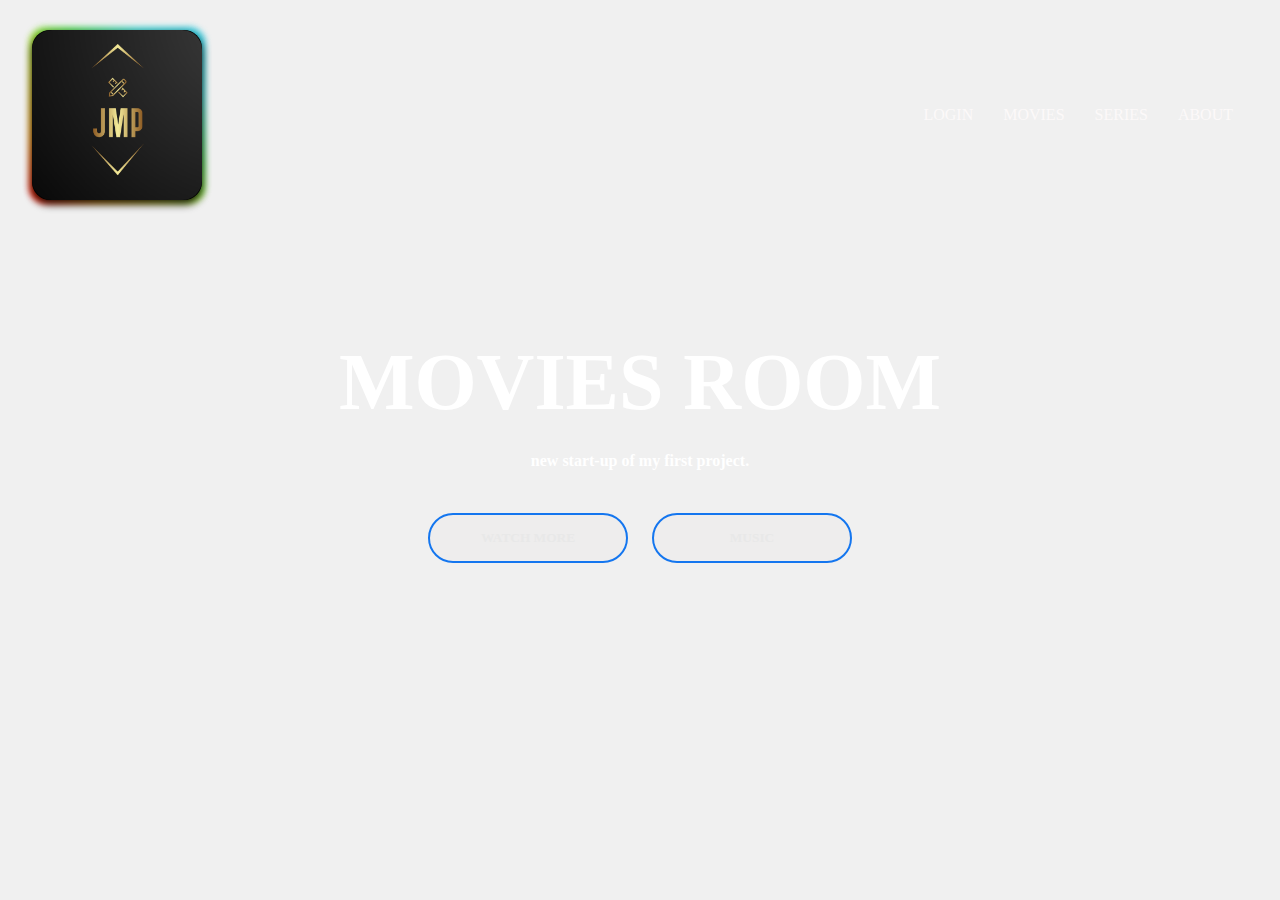
<file: index.html>
<html>
<head>
	<title>JMP_1595</title>
	<link rel="stylesheet" href="style.css">
	<meta charset="UTF-8">
    <meta name="viewport" content="width=device-width, initial-scale=1.0">
	
</head>
<body>
	
	<div class="banner">
	<div class="navbar">
	<div class="card rgb" data-tilt data-tilt-glare data-tilt-max-glare="0.5"><img src="logo.png" class="logo"></div>
	<ul>
		<li><a href="login_saver.py">Login</a></li>
		<li><a href="Hollywood.html">MOVIES</a></li>
	    <li><a href="series.html">SERIES</a></li>
		<li><a href="card.html">About</a></li>
	</ul>
	
	</div>
	<div class="content">
	<h1>MOVIES ROOM</h1>
	<p>new start-up of my first project.</p>
	<div>
	<button type="button"><span></span>WATCH MORE</button>
	<a href="music.html"><button type="button"><span></span>MUSIC</button></a>
	</div>
	</div>
	<script type="text/javascript" src="vanilla-tilt.js">
	VanillaTilt.init(documnet.queryselectorAll(".card")),{
	glare: true,
	reverse: true,
	"max-glare": 0.5
	}
</script>
</body>
</html>
</file>
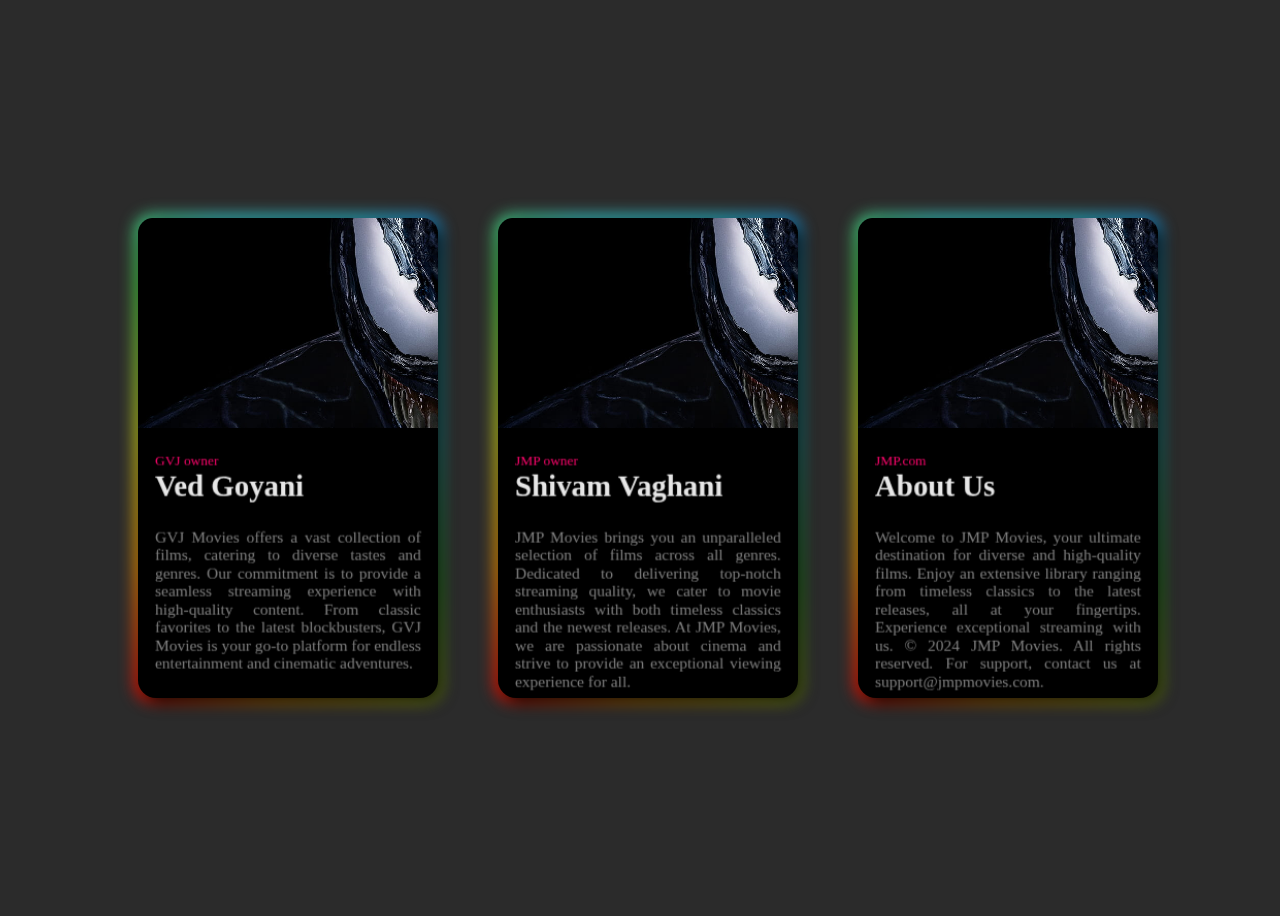
<file: card.html>
<html>
<head>
<meta charset="UTF-8" />
<title>About page</title>
<link rel="stylesheet" type="text/css" href="card.css" />
</head>
<body>

<div class="card rgb" data-tilt data-tilt-glare data-tilt-max-glare="0.5">
  <div class="card-image"></div>
  <div class="card-text">
    <span class="date">GVJ owner</span>
    <h2>Ved Goyani</h2>
    <p>GVJ Movies offers a vast collection of films, catering to diverse tastes and genres. Our commitment is to provide a seamless streaming experience with high-quality content. From classic favorites to the latest blockbusters, GVJ Movies is your go-to platform for endless entertainment and cinematic adventures.</p>
  </div>
</div>
<div class="card rgb" data-tilt data-tilt-glare data-tilt-max-glare="0.5">
  <div class="card-image"></div>
  <div class="card-text">
    <span class="date">JMP owner</span>
    <h2>Shivam Vaghani</h2>
    <p>JMP Movies brings you an unparalleled selection of films across all genres. Dedicated to delivering top-notch streaming quality, we cater to movie enthusiasts with both timeless classics and the newest releases. At JMP Movies, we are passionate about cinema and strive to provide an exceptional viewing experience for all.</p>
  </div>
</div>
<div class="card rgb" data-tilt data-tilt-glare data-tilt-max-glare="0.5">
  <div class="card-image"></div>
  <div class="card-text">
    <span class="date">JMP.com </span>
    <h2>About Us</h2>
    <p>Welcome to JMP Movies, your ultimate destination for diverse and high-quality films. Enjoy an extensive library ranging from timeless classics to the latest releases, all at your fingertips. Experience exceptional streaming with us.

© 2024 JMP Movies. All rights reserved. For support, contact us at support@jmpmovies.com.</p>
  </div>
</div>
<script type="text/javascript" src="vanilla-tilt.js">
	VanilaTilt.init(documnet.queryselectorAll(".card"),{
	glare: true,
	reverse: true,
	"max-glare": 0.5
</script>
</body>
</html>
</file>
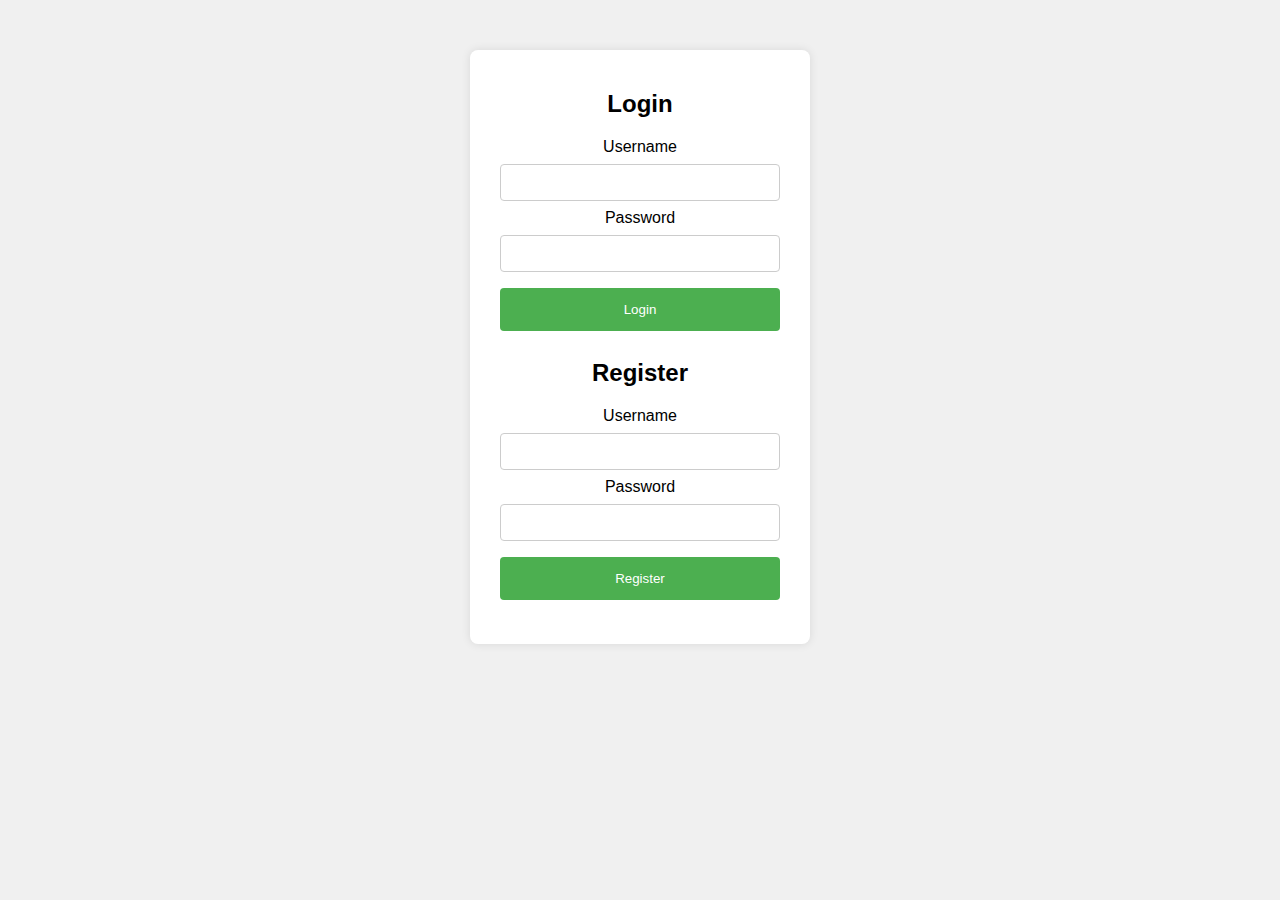
<file: Login.html>
<!-- public/login.html -->

<!DOCTYPE html>
<html lang="en">
<head>
  <meta charset="UTF-8">
  <meta name="viewport" content="width=device-width, initial-scale=1.0">
  <title>Login Page</title>
  <style>
    body {
      font-family: Arial, sans-serif;
      background-color: #f0f0f0;
      text-align: center;
      margin-top: 50px;
    }
    .container {
      width: 300px;
      padding: 20px;
      background-color: #fff;
      border-radius: 8px;
      box-shadow: 0 0 10px rgba(0, 0, 0, 0.1);
      margin: 0 auto;
    }
    input[type="text"], input[type="password"] {
      width: calc(100% - 20px);
      padding: 10px;
      margin: 8px 0;
      display: inline-block;
      border: 1px solid #ccc;
      border-radius: 4px;
      box-sizing: border-box;
    }
    input[type="submit"] {
      background-color: #4CAF50;
      color: white;
      padding: 14px 20px;
      margin: 8px 0;
      border: none;
      border-radius: 4px;
      cursor: pointer;
      width: calc(100% - 20px);
    }
    input[type="submit"]:hover {
      background-color: #45a049;
    }
    p.error {
      color: red;
    }
  </style>
</head>
<body>
  <div class="container">
    <h2>Login</h2>
    <form id="loginForm">
      <label for="username">Username</label>
      <input type="text" id="username" name="username" required>
    
      <label for="password">Password</label>
      <input type="password" id="password" name="password" required>
    
      <input type="submit" value="Login">
    </form>
    <p id="error" style="color: red;"></p>

    <h2>Register</h2>
    <form id="registerForm">
      <label for="regUsername">Username</label>
      <input type="text" id="regUsername" name="username" required>
    
      <label for="regPassword">Password</label>
      <input type="password" id="regPassword" name="password" required>
    
      <input type="submit" value="Register">
    </form>
    <p id="regError" style="color: red;"></p>
  </div>

  <script>
    // Handle login form submission
    document.getElementById("loginForm").addEventListener("submit", async function(event) {
      event.preventDefault();
      const username = document.getElementById("username").value;
      const password = document.getElementById("password").value;

      try {
        const response = await fetch('/login', {
          method: 'POST',
          headers: {
            'Content-Type': 'application/json'
          },
          body: JSON.stringify({ username, password })
        });

        const data = await response.text();
        if (response.ok) {
          alert(data); // Replace with redirection or other actions
        } else {
          document.getElementById("error").textContent = data;
        }
      } catch (error) {
        console.error('Error:', error);
      }
    });

    // Handle registration form submission
    document.getElementById("registerForm").addEventListener("submit", async function(event) {
      event.preventDefault();
      const username = document.getElementById("regUsername").value;
      const password = document.getElementById("regPassword").value;

      try {
        const response = await fetch('/register', {
          method: 'POST',
          headers: {
            'Content-Type': 'application/json'
          },
          body: JSON.stringify({ username, password })
        });

        const data = await response.text();
        if (response.ok) {
          alert(data); // Replace with redirection or other actions
        } else {
          document.getElementById("regError").textContent = data;
        }
      } catch (error) {
        console.error('Error:', error);
      }
    });
  </script>
</body>
</html>
</file>
<file: card.css>
body {
	width: 100%;
	height: 100vh;
	display: flex;
	align-items: center;
	justify-content: center;
	overflow: hidden;
	background-size: 100%;
	background-color: #2b2b2b;
}
.card {
  display: grid;
  grid-template-columns: 300px;
  grid-template-rows: 210px 250px 20px;
  background: black;
  color:#e7e7e7;
  grid-template-areas: "image" "text" "stats";

  border-radius: 18px;
  background: black;
  box-shadow: 5px 5px 15px rgba(0,0,0,0.9);
  font-family: roboto;
  text-align: justify;
  cursor: pointer;
  margin: 30px;
  transform-style: preserve-3d;
  perspective: 1000px;
}
.rgb::after {
	content:"";
	background: linear-gradient(45deg,
	#ff0000 0%,
	#ff9a00 10%,
	#d0de21 20%,
	#4fdc4a 30%,
	#3fdad8 40%,
	#2fc9e2 50%,
	#1c7fee 60%,
	#5f15f2 70%,
	#ba0cf8 80%,
	#fb07d9 90%,
	#ff0000 100% )
	repeat 0% 0% / 300% 100%;
	position: absolute;
	inset: -3px;
	animation: rgb 6s linear infinite;
	border-radius: 16px;
	filter: blur(8px);
	transform: translateZ(-1px);
}
@keyframes rgb {
	0% {background-position: 0% 50%;}
	50% {background-position: 100% 50%;}
	100% {background-position: 0% 50%;}
}
.js-tilt-glare {
	border-radius: 18px;
}
.card-image {
  grid-area: image;
}
.card-text {
  grid-area: text;
  margin: 25px;
  transform: translateZ(30px);
}
.card-stats {
  grid-area: stats; 
}
.card-image {
  grid-area: image;
  background: url("venom.jpg");
  border-top-left-radius: 15px;
  border-top-right-radius: 15px;
  background-size: cover;
}
.card-text {
  grid-area: text;
  margin: 25px;
}
.card-text .date {
  color: rgb(255, 7, 110);
  font-size:13px;
}
.card-text p {
  color: grey;
  font-size:15px;
  font-weight: 300;
}
.card-text h2 {
  margin-top:0px;
  font-size:28px;
}
.card-stats {
  grid-area: stats; 
  display: grid;
  grid-template-columns: 1fr 1fr 1fr;
  grid-template-rows: 1fr;

  border-bottom-left-radius: 15px;
  border-bottom-right-radius: 15px;
  background: rgb(255, 7, 110);
}
.card-stats .stat {
  display: flex;
  align-items: center;
  justify-content: center;
  flex-direction: column;

  color: white;
  padding:10px;
}
.card:hover {
  transform: scale(1.15);
  box-shadow: 5px 5px 15px rgba(0,0,0,0.6);
}
.card {

  transition: 0.5s ease;
  cursor: pointer;
  margin:30px;
}
</file>
<file: style.css>
/* Basic Reset */
* {
    margin: 0;
    padding: 0;
    font-family: 'Times New Roman', serif;
    box-sizing: border-box;
}

body {
    margin: 0;
    padding: 0;
    display: flex;
    justify-content: center;
    align-items: center;
    height: 100vh;
    background-color: #f0f0f0;
}

/* Banner styles */
.banner {
    width: 100%;
    height: 100vh;
    background: url("https://cdn.mos.cms.futurecdn.net/eToSsNm65xFUUJSLsz6Lm4.gif");
    background-size: cover;
    background-position: center;
}

.navbar {
    width: 95%;
    margin: auto;
    padding: 30px 0;
    display: flex;
    align-items: center;
    justify-content: space-between;
}

.logo {
    width: 170px;
    cursor: pointer;
    border-radius: 20px;
}

.navbar ul {
    display: flex;
    flex-direction: column;
    align-items: center;
    list-style: none;
    padding: 0;
}

.navbar ul li {
    margin: 10px 0;
    position: relative;
}

.navbar ul li a {
    text-decoration: none;
    color: #fcf9f9;
    text-transform: uppercase;
}

.navbar ul li::after {
    content: '';
    height: 3px;
    width: 0;
    background: #f5f3f5;
    position: absolute;
    left: 0;
    bottom: -10px;
    transition: 0.5s;
}

.navbar ul li:hover::after {
    width: 100%;
}

.content {
    width: 100%;
    position: absolute;
    top: 50%;
    text-align: center;
    transform: translateY(-50%);
    color: #fff;
}

.content h1 {
    font-size: 40px;
    margin-top: 20px;
}

.content p {
    margin: 20px auto;
    font-weight: 600;
    line-height: 25px;
}

button {
    width: 200px;
    padding: 15px 0;
    text-align: center;
    margin: 20px 10px;
    border-radius: 25px;
    font-weight: bold;
    border: 2px solid #1476ef;
    background: #ddd0d014;
    color: #e8e8e8;
    cursor: pointer;
    position: relative;
    overflow: hidden;
}

span {
    background: #5b00fc85;
    height: 100%;
    width: 0%;
    border-radius: 25px;
    position: absolute;
    left: 0;
    bottom: 0;
    z-index: 0;
    transition: 0.4s;
    overflow: hidden;
}

button:hover span {
    width: 100%;
}

button:hover {
    border: none;
}

.rgb::after {
    content: "";
    background: linear-gradient(45deg,
    #ff0000 0%,
    #ff9a00 10%,
    #d0de21 20%,
    #4fdc4a 30%,
    #3fdad8 40%,
    #2fc9e2 50%,
    #1c7fee 60%,
    #5f15f2 70%,
    #ba0cf8 80%,
    #fb07d9 90%,
    #ff0000 100% )
    repeat 0% 0% / 300% 100%;
    position: absolute;
    inset: -3px;
    animation: rgb 6s linear infinite;
    border-radius: 16px;
    filter: blur(3px);
    transform: translateZ(-1px);
}

@keyframes rgb {
    0% { background-position: 0% 50%; }
    50% { background-position: 100% 50%; }
    100% { background-position: 0% 50%; }
}

.card-stats {
    grid-area: stats;
}

.card-image {
    grid-area: image;
    background: url("logo.png");
    border-top-left-radius: 10px;
    border-top-right-radius: 10px;
    background-size: cover;
}

.card-image {
    grid-area: image;
}

.js-tilt-glare {
    border-radius: 0px;
}

.card {
    display: grid;
    grid-template-columns: 170px;
    grid-template-rows: auto;
    background-color: #1d1d1d;
    color: white;
    grid-template-areas: "image" "text" "stats";
    border-radius: 18px;
    background: black;
    box-shadow: 0 4px 8px rgba(0, 0, 0, 0.9);
    font-family: roboto;
    text-align: justify;
    cursor: pointer;
    transform-style: preserve-3d;
    perspective: 1000px;
}



/* Responsive styles */
@media (max-width: 768px) {
    .navbar ul {
        display: none;
        flex-direction: column;
        width: 100%;
        background: #444;
    }

    .navbar ul.active {
        display: flex;
    }

    .menu-toggle {
        display: flex;
    }

    .content h1 {
        font-size: 32px;
    }
}

@media (min-width: 768px) {
    .navbar ul {
        flex-direction: row;
        justify-content: center;
    }

    .navbar ul li {
        margin: 0 15px;
    }

    .content h1 {
        font-size: 80px;
    }

    .content p {
        width: 50%;
        margin: 20px auto;
    }
}
</file>
